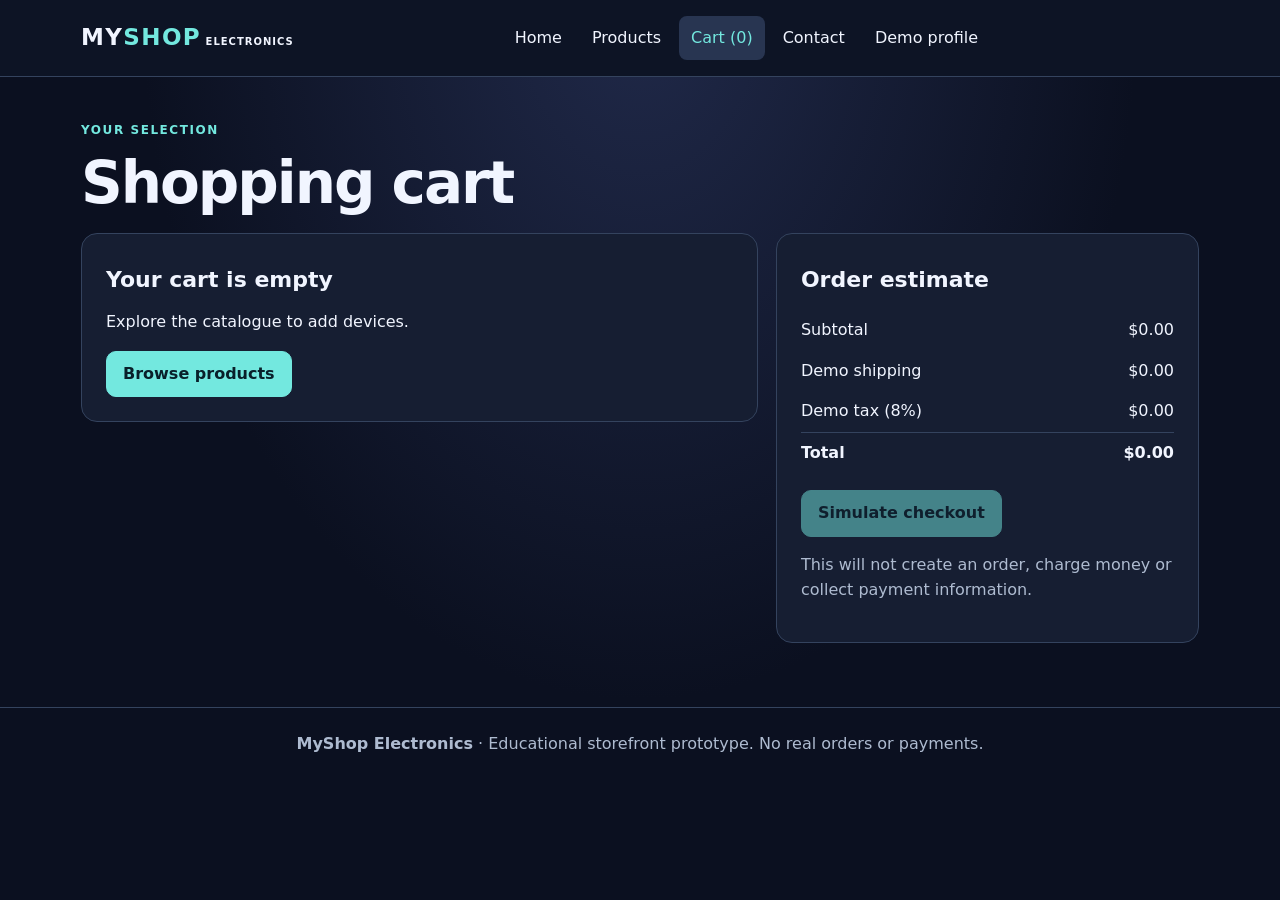
<file: cart.html>
<!doctype html>
<html lang="en"><head><meta charset="utf-8"><meta name="viewport" content="width=device-width, initial-scale=1"><meta name="description" content="MyShop Electronics — a demonstration electronics storefront."><title>Cart | MyShop Electronics</title><link rel="stylesheet" href="style.css"><script src="auth.js" defer></script><script src="cart.js" defer></script></head>
<body data-page="cart"><a class="skip" href="#main">Skip to content</a><header><div class="nav-wrap"><a class="brand" href="index.html">MY<span>SHOP</span><small> ELECTRONICS</small></a><nav aria-label="Main navigation"><a href="index.html">Home</a><a href="products.html">Products</a><a href="cart.html" aria-current="page" id="cart-link">Cart</a><a href="contact.html">Contact</a><a href="login.html">Demo profile</a></nav><div class="profile"><span id="welcome-msg"></span><button id="logout-link" type="button" hidden>Sign out</button></div></div></header><main id="main"><section><p class="kicker">YOUR SELECTION</p><h1>Shopping cart</h1><div class="cart-layout"><div id="cart-items"></div><aside class="panel"><h2>Order estimate</h2><dl><div><dt>Subtotal</dt><dd id="subtotal-value">$0.00</dd></div><div><dt>Demo shipping</dt><dd id="shipping-value">$0.00</dd></div><div><dt>Demo tax (8%)</dt><dd id="tax-value">$0.00</dd></div><div class="total"><dt>Total</dt><dd id="total-value">$0.00</dd></div></dl><button id="checkout" class="button" disabled>Simulate checkout</button><p class="muted">This will not create an order, charge money or collect payment information.</p></aside></div></section><p role="status" id="notice" class="notice"></p><noscript>JavaScript is required for catalogue filters and cart interactions.</noscript></main><footer><strong>MyShop Electronics</strong> · Educational storefront prototype. No real orders or payments.</footer></body></html>
</file>
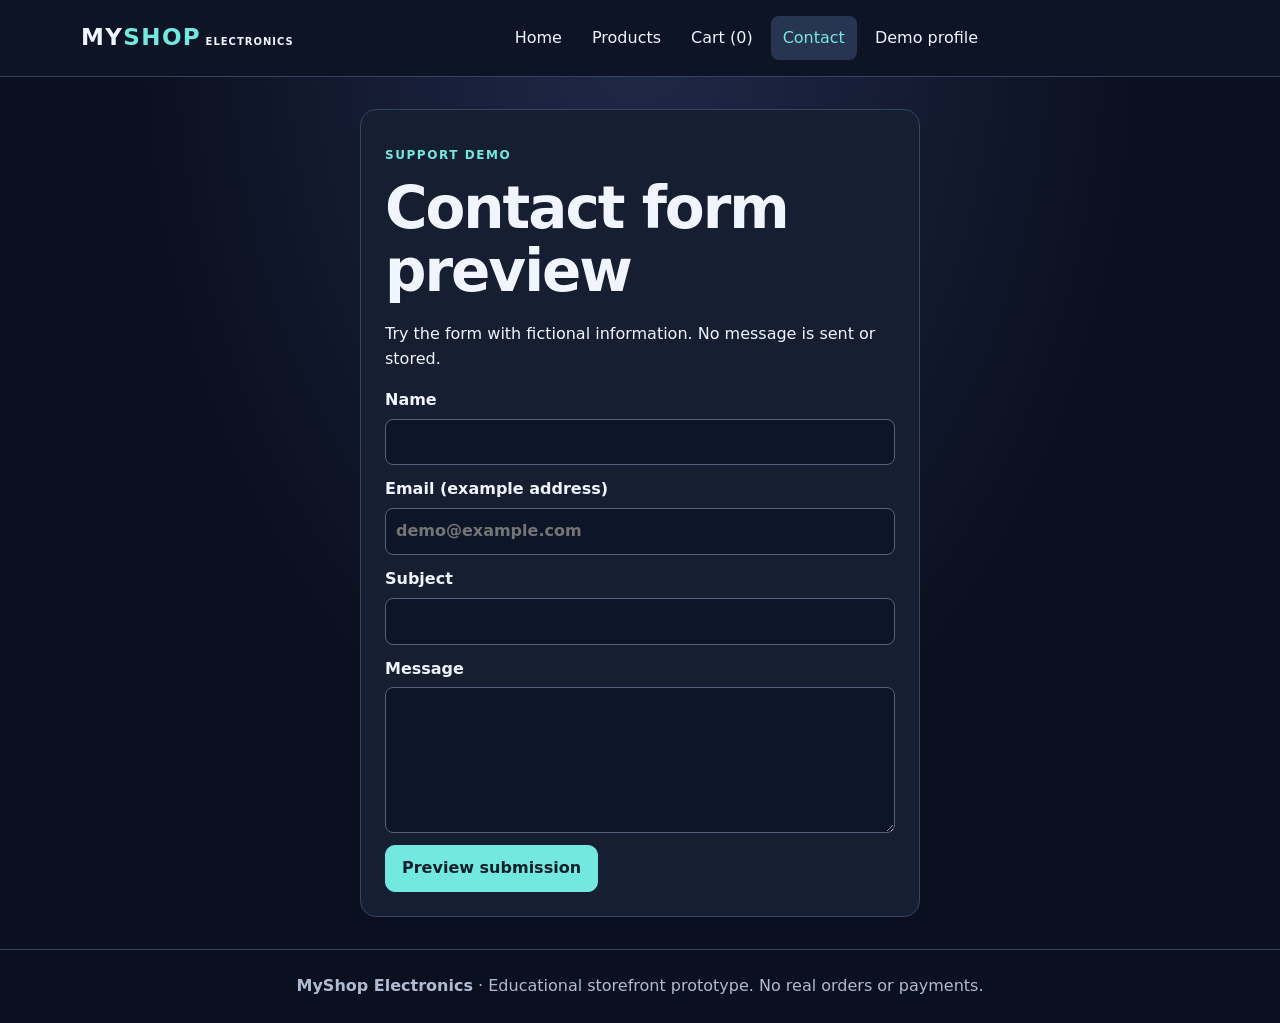
<file: contact.html>
<!doctype html>
<html lang="en"><head><meta charset="utf-8"><meta name="viewport" content="width=device-width, initial-scale=1"><meta name="description" content="MyShop Electronics — a demonstration electronics storefront."><title>Contact | MyShop Electronics</title><link rel="stylesheet" href="style.css"><script src="auth.js" defer></script><script src="cart.js" defer></script></head>
<body data-page="contact"><a class="skip" href="#main">Skip to content</a><header><div class="nav-wrap"><a class="brand" href="index.html">MY<span>SHOP</span><small> ELECTRONICS</small></a><nav aria-label="Main navigation"><a href="index.html">Home</a><a href="products.html">Products</a><a href="cart.html" id="cart-link">Cart</a><a href="contact.html" aria-current="page">Contact</a><a href="login.html">Demo profile</a></nav><div class="profile"><span id="welcome-msg"></span><button id="logout-link" type="button" hidden>Sign out</button></div></div></header><main id="main"><section class="narrow panel"><p class="kicker">SUPPORT DEMO</p><h1>Contact form preview</h1><p>Try the form with fictional information. No message is sent or stored.</p><form id="contact-form"><label>Name<input name="name" required maxlength="80"></label><label>Email (example address)<input name="email" type="email" required placeholder="demo@example.com"></label><label>Subject<input name="subject" required maxlength="120"></label><label>Message<textarea name="message" rows="5" required maxlength="1000"></textarea></label><button class="button" type="submit">Preview submission</button></form></section><p role="status" id="notice" class="notice"></p><noscript>JavaScript is required for catalogue filters and cart interactions.</noscript></main><footer><strong>MyShop Electronics</strong> · Educational storefront prototype. No real orders or payments.</footer></body></html>
</file>
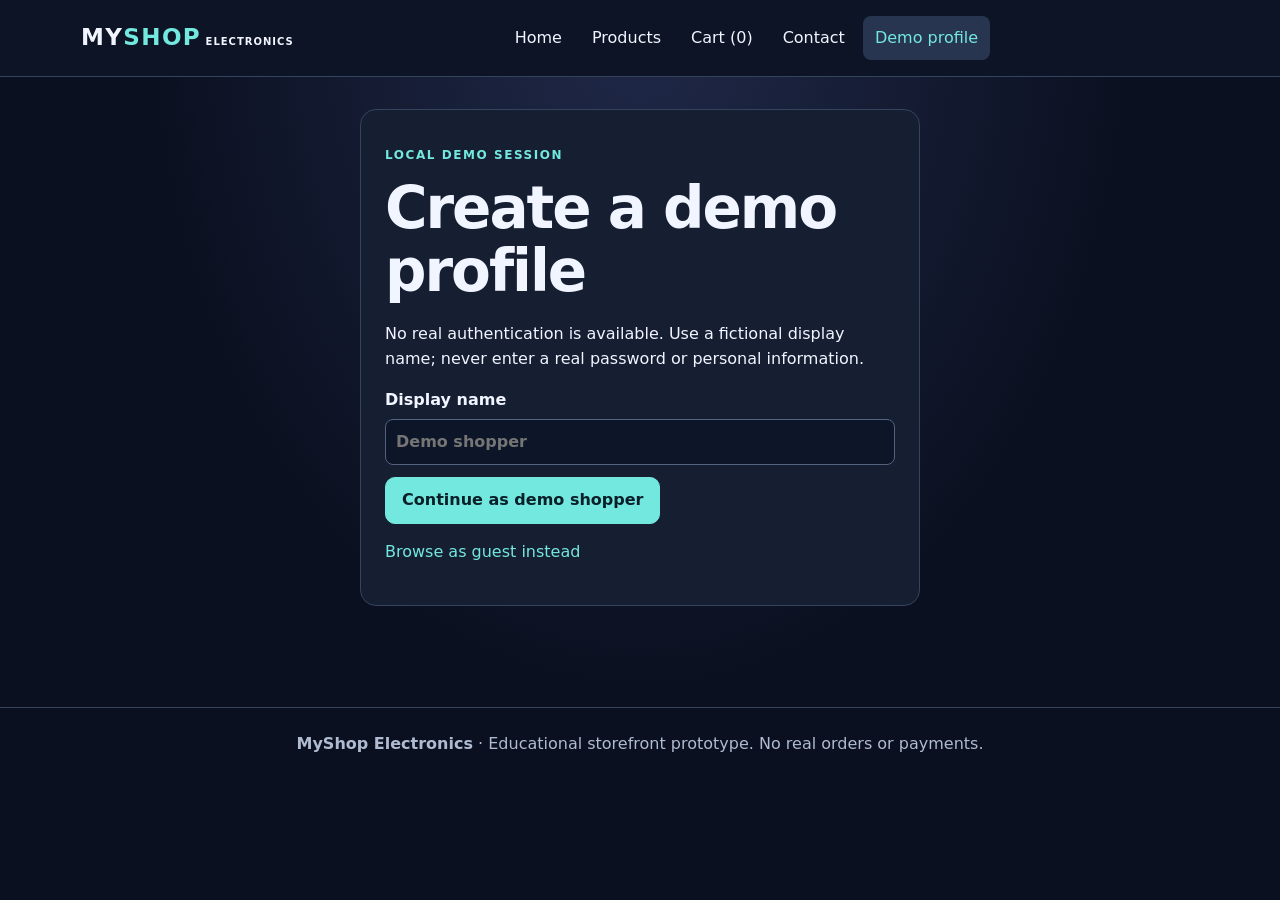
<file: login.html>
<!doctype html>
<html lang="en"><head><meta charset="utf-8"><meta name="viewport" content="width=device-width, initial-scale=1"><meta name="description" content="MyShop Electronics — a demonstration electronics storefront."><title>Demo profile | MyShop Electronics</title><link rel="stylesheet" href="style.css"><script src="auth.js" defer></script><script src="cart.js" defer></script></head>
<body data-page="login"><a class="skip" href="#main">Skip to content</a><header><div class="nav-wrap"><a class="brand" href="index.html">MY<span>SHOP</span><small> ELECTRONICS</small></a><nav aria-label="Main navigation"><a href="index.html">Home</a><a href="products.html">Products</a><a href="cart.html" id="cart-link">Cart</a><a href="contact.html">Contact</a><a href="login.html" aria-current="page">Demo profile</a></nav><div class="profile"><span id="welcome-msg"></span><button id="logout-link" type="button" hidden>Sign out</button></div></div></header><main id="main"><section class="narrow panel"><p class="kicker">LOCAL DEMO SESSION</p><h1>Create a demo profile</h1><p>No real authentication is available. Use a fictional display name; never enter a real password or personal information.</p><form id="login-form"><label>Display name<input id="username" required maxlength="40" autocomplete="off" placeholder="Demo shopper"></label><button class="button" type="submit">Continue as demo shopper</button></form><p><a href="products.html">Browse as guest instead</a></p></section><p role="status" id="notice" class="notice"></p><noscript>JavaScript is required for catalogue filters and cart interactions.</noscript></main><footer><strong>MyShop Electronics</strong> · Educational storefront prototype. No real orders or payments.</footer></body></html>
</file>
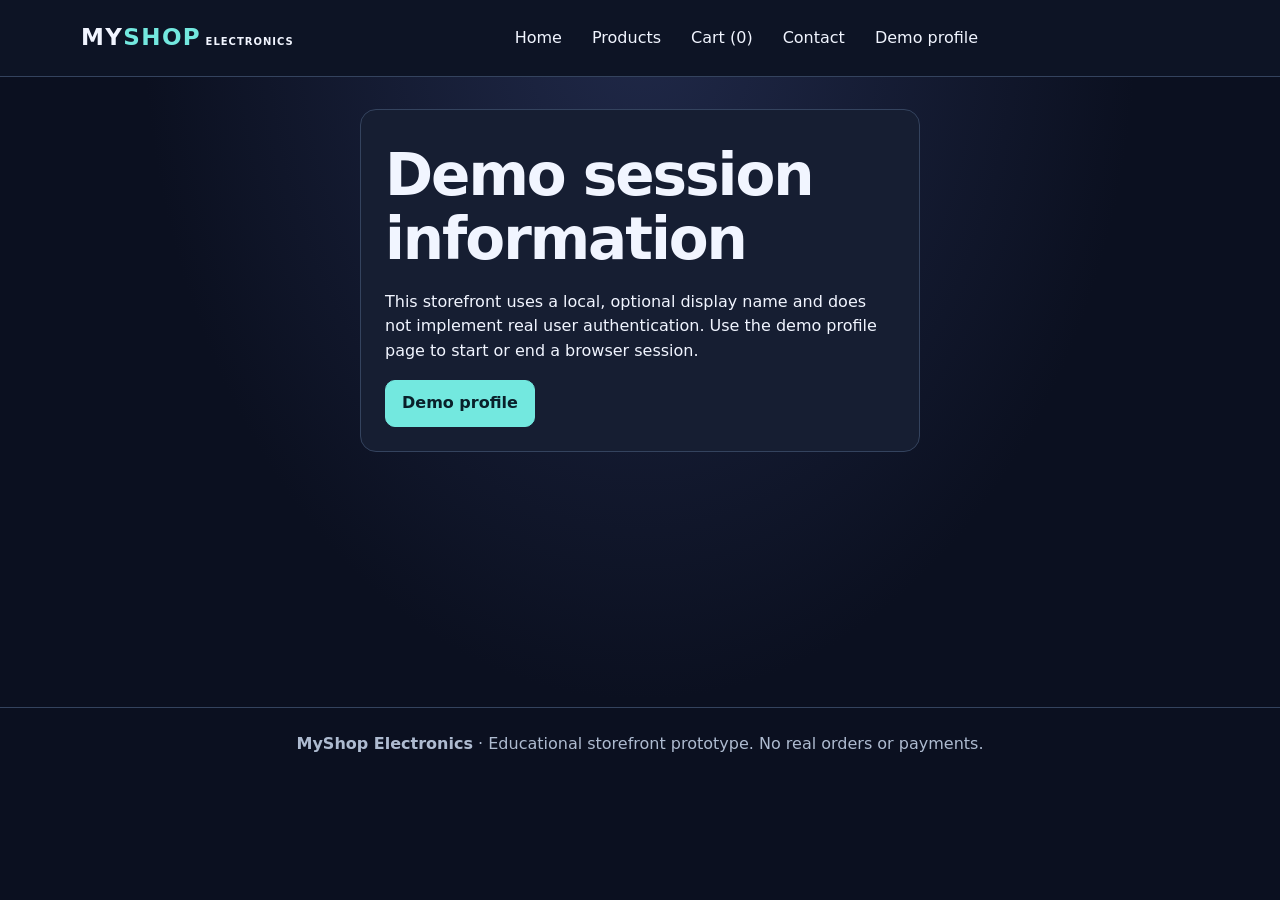
<file: session-test.html>
<!doctype html>
<html lang="en"><head><meta charset="utf-8"><meta name="viewport" content="width=device-width, initial-scale=1"><meta name="description" content="MyShop Electronics — a demonstration electronics storefront."><title>Session demo | MyShop Electronics</title><link rel="stylesheet" href="style.css"><script src="auth.js" defer></script><script src="cart.js" defer></script></head>
<body data-page="session"><a class="skip" href="#main">Skip to content</a><header><div class="nav-wrap"><a class="brand" href="index.html">MY<span>SHOP</span><small> ELECTRONICS</small></a><nav aria-label="Main navigation"><a href="index.html">Home</a><a href="products.html">Products</a><a href="cart.html" id="cart-link">Cart</a><a href="contact.html">Contact</a><a href="login.html">Demo profile</a></nav><div class="profile"><span id="welcome-msg"></span><button id="logout-link" type="button" hidden>Sign out</button></div></div></header><main id="main"><section class="narrow panel"><h1>Demo session information</h1><p>This storefront uses a local, optional display name and does not implement real user authentication. Use the demo profile page to start or end a browser session.</p><a class="button" href="login.html">Demo profile</a></section><p role="status" id="notice" class="notice"></p><noscript>JavaScript is required for catalogue filters and cart interactions.</noscript></main><footer><strong>MyShop Electronics</strong> · Educational storefront prototype. No real orders or payments.</footer></body></html>
</file>
<file: style.css>
:root{color-scheme:dark;--bg:#0b1020;--panel:#161e32;--muted:#aebbd0;--accent:#73e8df;--text:#f1f5ff;--line:#34435e}*{box-sizing:border-box}body{margin:0;background:radial-gradient(ellipse at top,#202949,#0b1020 55%);font:16px/1.55 system-ui,sans-serif;color:var(--text);min-height:100vh}header{border-bottom:1px solid var(--line);background:#0d1425}.nav-wrap{max-width:1150px;margin:auto;padding:16px;display:flex;flex-wrap:wrap;align-items:center;gap:16px;justify-content:space-between}.brand{font-size:23px;font-weight:900;letter-spacing:.06em;color:var(--text)}.brand span,.hero h1 span{color:var(--accent)}.brand small{font-size:10px;letter-spacing:.1em}a{color:var(--accent);text-decoration:none}a:hover{text-decoration:underline}nav{display:flex;gap:6px;flex-wrap:wrap}nav a{display:inline-flex;align-items:center;min-height:44px;padding:8px 12px;border-radius:8px;color:var(--text)}nav a[aria-current]{background:#283551;color:var(--accent)}main{max-width:1150px;margin:auto;padding:32px 16px;min-height:70vh}h1{font-size:clamp(30px,5vw,58px);line-height:1.1;margin:10px 0 18px;letter-spacing:-.035em}h2{font-size:22px;line-height:1.25;margin:8px 0}.kicker{font-size:12px;color:var(--accent);font-weight:800;letter-spacing:.13em}.muted,footer,.hero p{color:var(--muted)}.hero{display:grid;grid-template-columns:1.3fr 1fr;gap:30px;align-items:center;padding:clamp(18px,5vw,52px);border:1px solid var(--line);border-radius:24px;background:linear-gradient(130deg,#1b2540,#172137);margin-bottom:40px}.hero img{width:100%;max-height:300px;object-fit:contain;border-radius:16px;background:#e8edf3}.button,button{display:inline-flex;align-items:center;justify-content:center;min-height:44px;padding:10px 16px;border-radius:10px;border:1px solid #586b8c;background:#27334b;color:var(--text);font:inherit;font-weight:700;cursor:pointer}.button{background:var(--accent);color:#09202a;border-color:var(--accent)}button:disabled{opacity:.5;cursor:not-allowed}a:focus-visible,button:focus-visible,input:focus-visible,select:focus-visible,textarea:focus-visible{outline:3px solid #c9b9ff;outline-offset:3px}.section-title{display:flex;justify-content:space-between;align-items:center;gap:12px}.product-grid{display:grid;grid-template-columns:repeat(auto-fit,minmax(min(100%,240px),1fr));gap:16px}.product-card,.panel,.cart-item{background:var(--panel);border:1px solid var(--line);border-radius:16px;overflow:hidden}.product-card img{width:100%;height:190px;object-fit:contain;background:#eef1f5}.product-info{padding:18px;display:flex;flex-direction:column;align-items:flex-start}.product-info h2{font-size:20px}.product-info p{margin:6px 0}.price{font-size:22px;margin:10px 0}.product-info .button{width:100%;margin-top:8px}.filters{display:grid;grid-template-columns:2fr 1fr 1fr;gap:12px;margin:20px 0}label{display:grid;gap:6px;margin-bottom:12px;font-weight:600}input,select,textarea{width:100%;min-height:44px;background:#0d1528;border:1px solid #52627f;border-radius:8px;color:var(--text);font:inherit;padding:10px}textarea{resize:vertical}.cart-layout{display:grid;grid-template-columns:1.6fr 1fr;gap:18px;align-items:start}.panel{padding:24px}.cart-item{padding:16px;display:grid;grid-template-columns:110px 1fr;gap:16px;margin-bottom:12px}.cart-item img{width:100%;height:110px;object-fit:contain;background:#eef1f5;border-radius:8px}.quantity{display:flex;align-items:center;gap:8px;flex-wrap:wrap;margin-top:12px}.quantity button{min-width:44px;padding:8px 10px}.panel dl div{display:flex;justify-content:space-between;gap:12px;padding:8px 0}.panel dd{margin:0}.total{border-top:1px solid var(--line);font-weight:800}.narrow{max-width:560px;margin:auto}.notice{color:var(--accent);font-weight:600}.notice:empty{display:none}footer{text-align:center;padding:24px 16px;border-top:1px solid var(--line)}.skip{position:absolute;left:-10000px}.skip:focus{left:8px;top:8px;background:var(--bg);padding:12px;z-index:10}[hidden]{display:none!important}@media(max-width:680px){.hero,.cart-layout,.filters{grid-template-columns:1fr}.hero img{max-height:200px}.nav-wrap{gap:6px}nav a{padding:8px}.cart-item{grid-template-columns:85px 1fr}.cart-item img{height:85px}.panel{padding:18px}}
</file>
